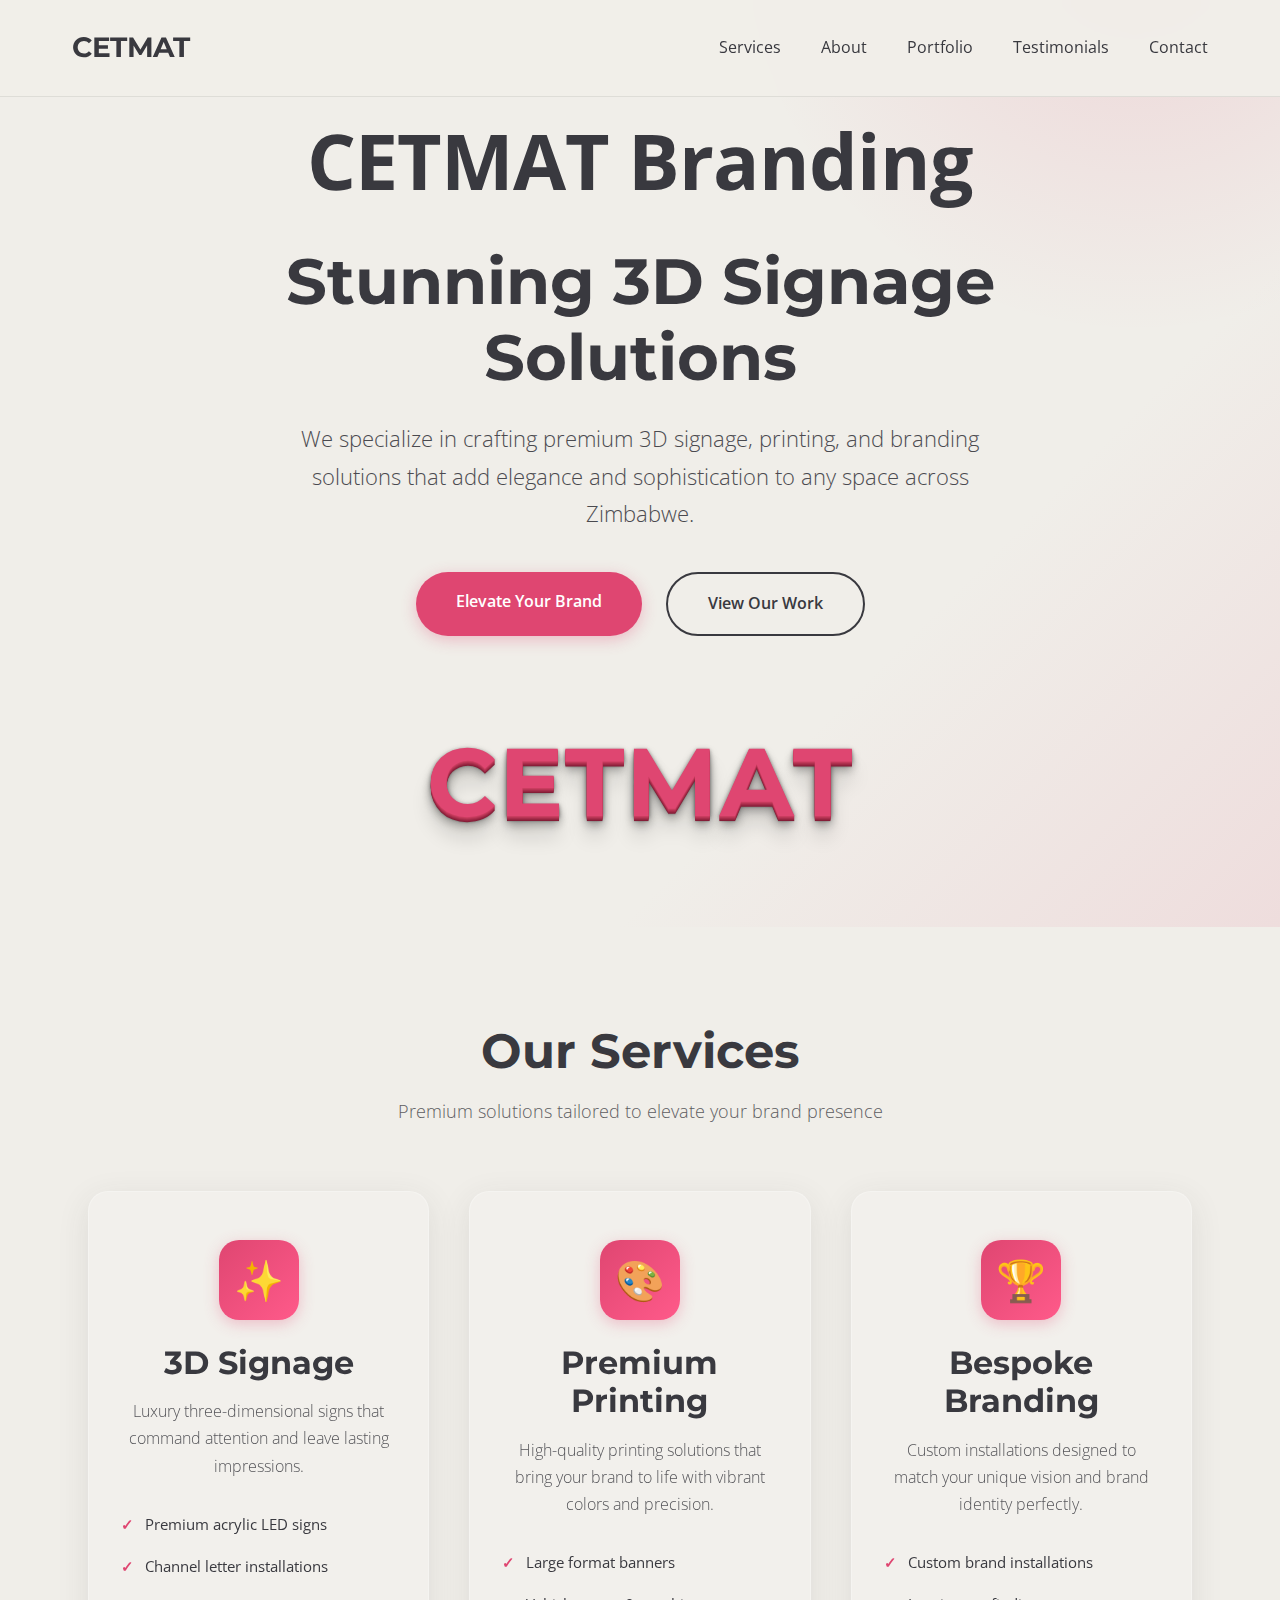
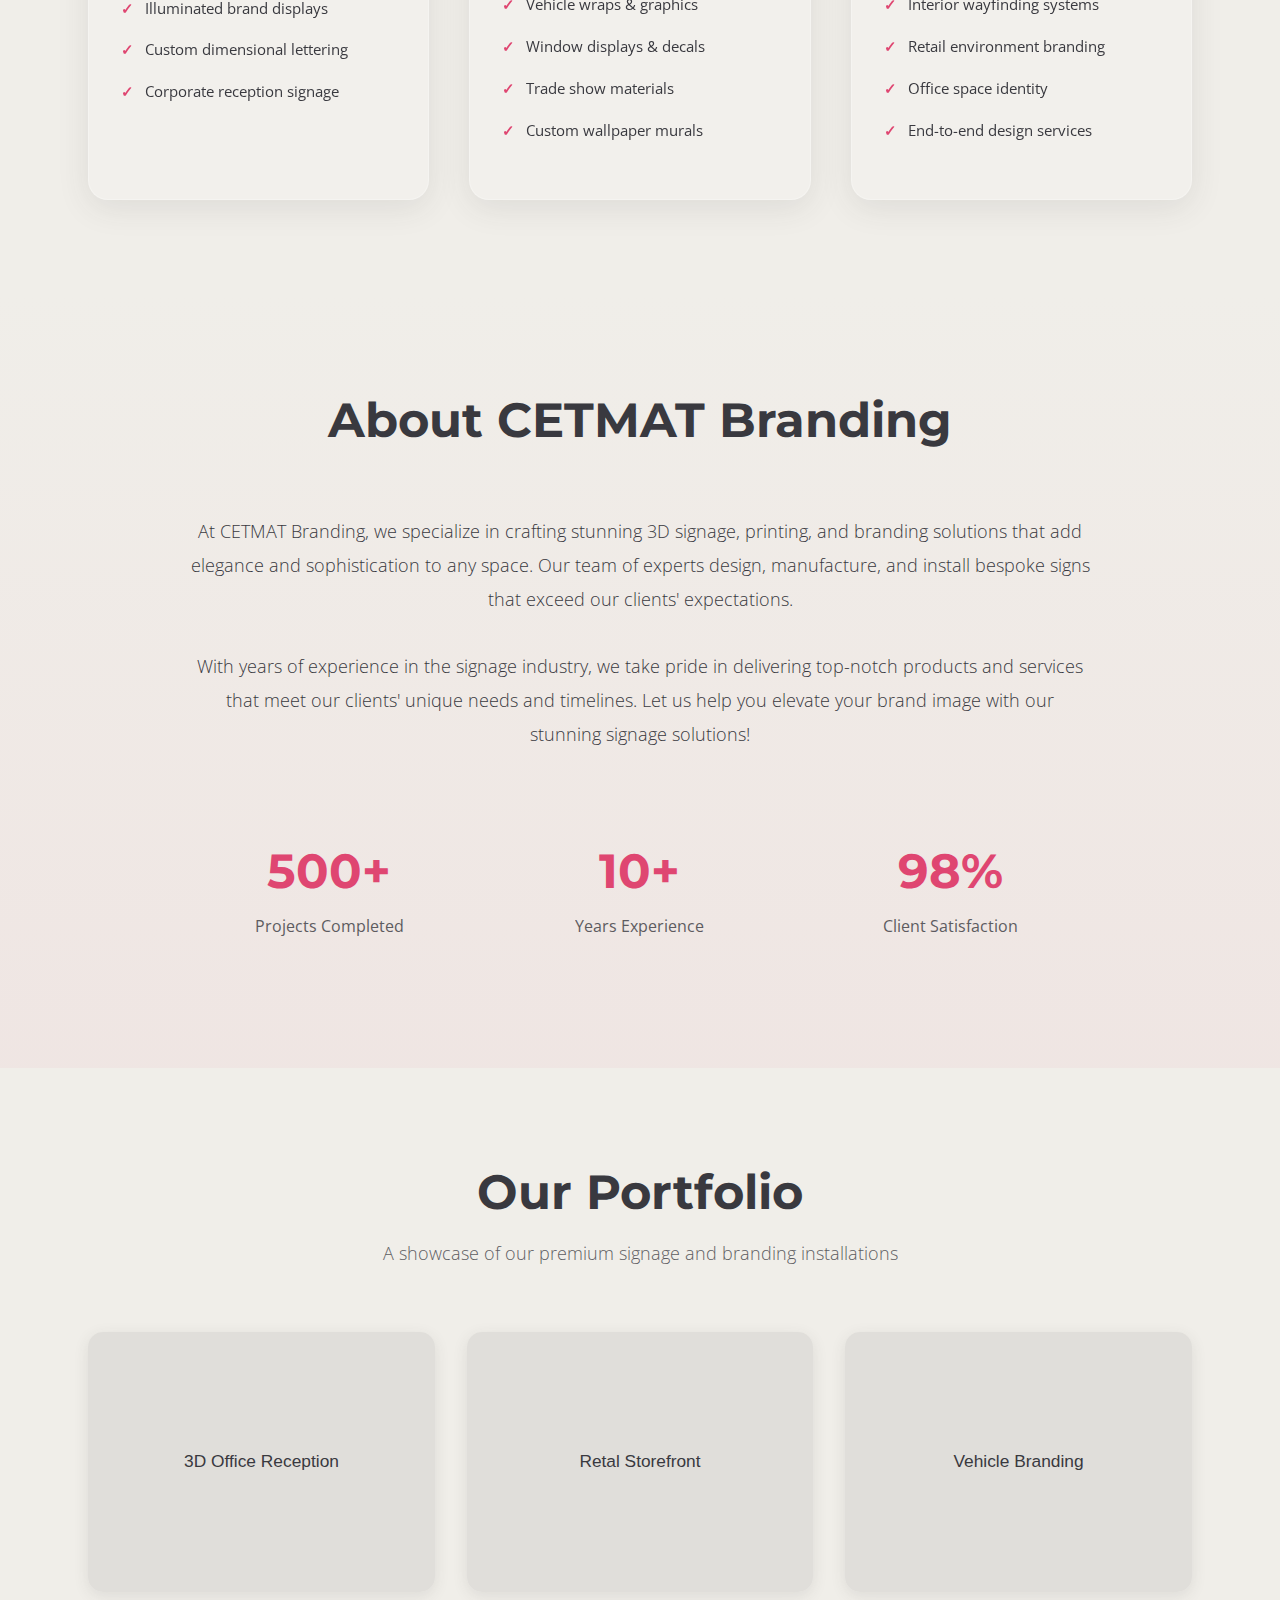
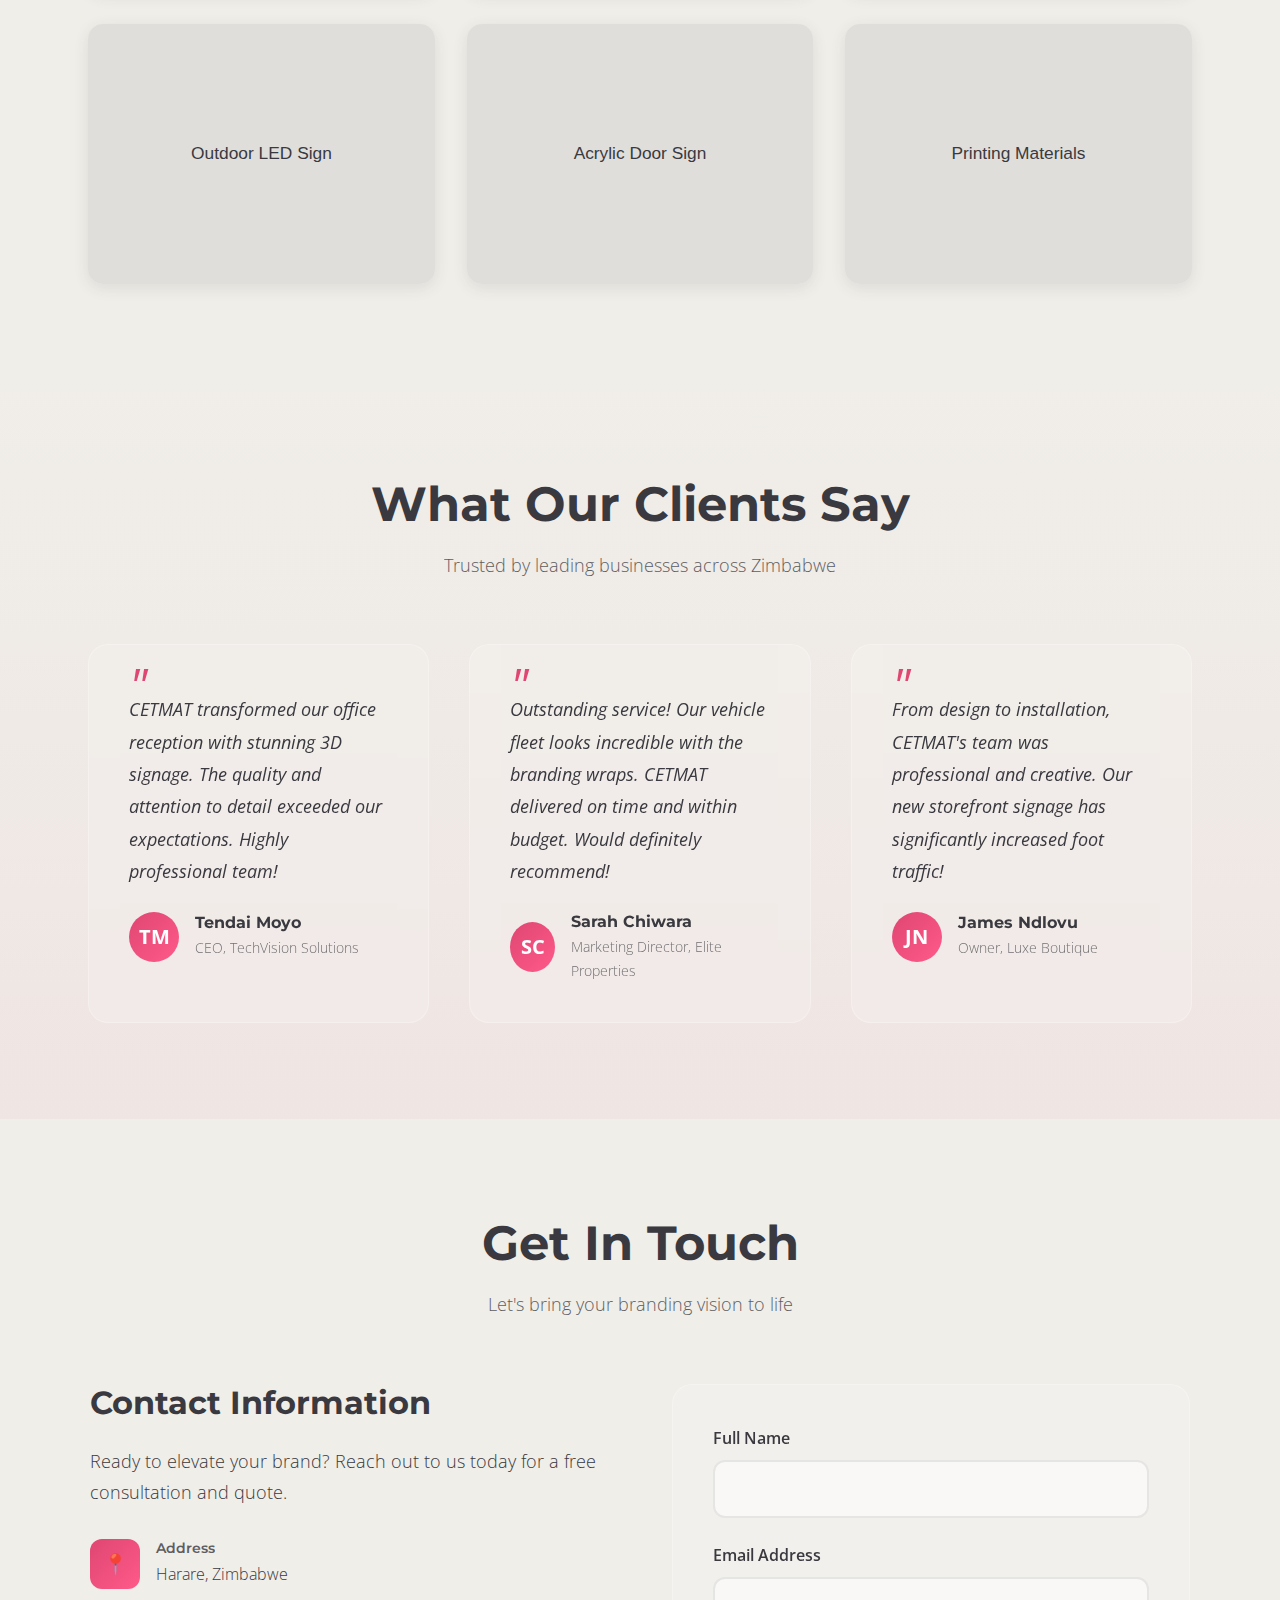
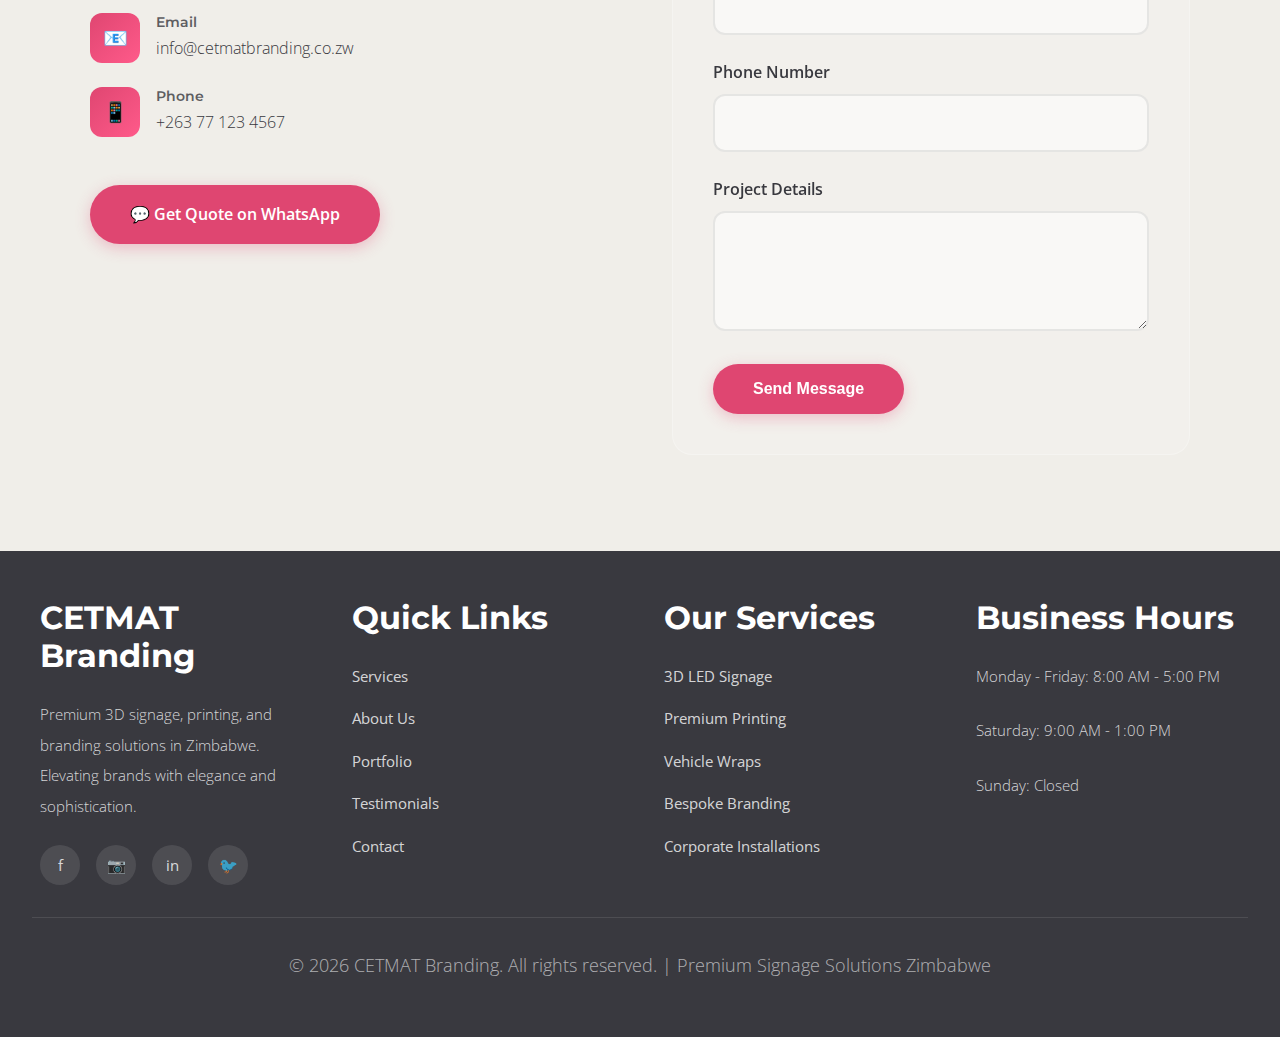
<file: index.html>
<!DOCTYPE html>
<html lang="en">
<head>
    <meta charset="UTF-8">
    <meta name="viewport" content="width=device-width, initial-scale=1.0">
    <meta name="description" content="CETMAT Branding - Premium 3D signage, printing, and branding solutions in Zimbabwe. We specialize in crafting stunning LED signs, vehicle wraps, and bespoke installations that elevate your brand.">
    <meta name="keywords" content="3D signage Zimbabwe, LED signs Harare, vehicle wraps, acrylic signage, corporate branding, printing services Zimbabwe">
    <meta name="author" content="CETMAT Branding">
    
    <!-- Open Graph Meta Tags -->
    <meta property="og:title" content="CETMAT Branding - Stunning 3D Signage Solutions in Zimbabwe">
    <meta property="og:description" content="Premium 3D signage, printing, and branding solutions that add elegance and sophistication to any space.">
    <meta property="og:type" content="website">
    <meta property="og:url" content="https://cetmatbranding.co.zw">
    <meta property="og:image" content="https://cetmatbranding.co.zw/images/og-image.jpg">
    
    <title>CETMAT Branding - Premium 3D Signage & Branding Solutions | Zimbabwe</title>
    
    <!-- Google Fonts -->
    <link rel="preconnect" href="https://fonts.googleapis.com">
    <link rel="preconnect" href="https://fonts.gstatic.com" crossorigin>
    
    <link href="https://fonts.googleapis.com/css2?family=Montserrat:wght@400;700&family=Open+Sans:wght@300;400;600&display=swap" rel="stylesheet">
    
    <style>
        /* ==================== GLOBAL RESET & VARIABLES ==================== */
        * {
            margin: 0;
            padding: 0;
            box-sizing: border-box;
        }
        
        :root {
            /* 60/30/10 Color Rule */
            --cream: #f0eee9;        /* 60% - backgrounds, hero, whitespace */
            --charcoal: #39393F;     /* 30% - text, headings, nav, icons */
            --rose-pink: #DF4671;    /* 10% - buttons/CTAs, hover accents */
            
            /* Typography */
            --font-heading: 'Montserrat', sans-serif;
            --font-body: 'Open Sans', sans-serif;
            
            /* Transitions */
            --transition-smooth: all 0.4s cubic-bezier(0.4, 0, 0.2, 1);
        }
        
        html {
            scroll-behavior: smooth;
        }
        
        body {
            font-family: var(--font-body);
            color: var(--charcoal);
            background-color: var(--cream);
            line-height: 1.7;
            overflow-x: hidden;
        }
        
        /* ==================== TYPOGRAPHY ==================== */
        h1, h2, h3, h4, h5, h6 {
            font-family: var(--font-heading);
            font-weight: 700;
            color: var(--charcoal);
            line-height: 1.2;
        }
        
        h1 {
            font-size: clamp(2.5rem, 5vw, 4rem);
            margin-bottom: 1.5rem;
        }
        
        h2 {
            font-size: clamp(2rem, 4vw, 3rem);
            margin-bottom: 1rem;
        }
        
        h3 {
            font-size: clamp(1.5rem, 3vw, 2rem);
            margin-bottom: 0.75rem;
        }
        
        p {
            font-size: clamp(1rem, 2vw, 1.125rem);
            font-weight: 300;
            margin-bottom: 1.5rem;
        }
        
        /* ==================== NAVIGATION ==================== */
        nav {
            position: fixed;
            top: 0;
            left: 0;
            right: 0;
            z-index: 1000;
            padding: 1.5rem 0;
            background: rgba(240, 238, 233, 0.95);
            -webkit-backdrop-filter: blur(12px);
            backdrop-filter: blur(12px);
            border-bottom: 1px solid rgba(57, 57, 63, 0.1);
            transition: var(--transition-smooth);
        }
        
        .nav-container {
            max-width: 1200px;
            margin: 0 auto;
            padding: 0 2rem;
            display: flex;
            justify-content: space-between;
            align-items: center;
        }
        
        .logo {
            font-family: var(--font-heading);
            font-size: 1.75rem;
            font-weight: 700;
            color: var(--charcoal);
            text-decoration: none;
            letter-spacing: -0.5px;
        }
        
        .nav-links {
            display: flex;
            gap: 2.5rem;
            list-style: none;
        }
        
        .nav-links a {
            color: var(--charcoal);
            text-decoration: none;
            font-weight: 400;
            font-size: 1rem;
            transition: var(--transition-smooth);
            position: relative;
        }
        
        .nav-links a::after {
            content: '';
            position: absolute;
            bottom: -5px;
            left: 0;
            width: 0;
            height: 2px;
            background-color: var(--rose-pink);
            transition: var(--transition-smooth);
        }
        
        .nav-links a:hover::after {
            width: 100%;
        }
        
        .nav-links a:hover {
            color: var(--rose-pink);
        }
        
        /* Mobile Menu Toggle */
        .menu-toggle {
            display: none;
            flex-direction: column;
            gap: 5px;
            cursor: pointer;
        }
        
        .menu-toggle span {
            width: 25px;
            height: 3px;
            background-color: var(--charcoal);
            transition: var(--transition-smooth);
        }
        
        /* ==================== BUTTONS ==================== */
        .btn {
            display: inline-block;
            padding: 1rem 2.5rem;
            background-color: var(--rose-pink);
            color: white;
            text-decoration: none;
            font-weight: 600;
            font-size: 1rem;
            border-radius: 50px;
            border: none;
            cursor: pointer;
            transition: var(--transition-smooth);
            box-shadow: 0 4px 15px rgba(223, 70, 113, 0.3);
        }
        
        .btn:hover {
            transform: scale(1.05);
            box-shadow: 0 6px 25px rgba(223, 70, 113, 0.4);
        }
        
        .btn-secondary {
            background-color: transparent;
            color: var(--charcoal);
            border: 2px solid var(--charcoal);
            box-shadow: none;
        }
        
        .btn-secondary:hover {
            background-color: var(--charcoal);
            color: white;
        }
        
        /* ==================== HERO SECTION ==================== */
        .hero {
            min-height: 100vh;
            display: flex;
            align-items: center;
            justify-content: center;
            text-align: center;
            padding: 6rem 2rem 4rem;
            position: relative;
            overflow: hidden;
            background: linear-gradient(135deg, var(--cream) 0%, var(--cream) 70%, rgba(223, 70, 113, 0.1) 100%);
        }
        
        .hero::before {
            content: '';
            position: absolute;
            top: -50%;
            right: -20%;
            width: 800px;
            height: 800px;
            background: radial-gradient(circle, rgba(223, 70, 113, 0.15) 0%, transparent 70%);
            border-radius: 50%;
            animation: float 20s ease-in-out infinite;
        }
        
        @keyframes float {
            0%, 100% { transform: translate(0, 0) scale(1); }
            50% { transform: translate(-50px, 50px) scale(1.1); }
        }
        
        .hero-content {
            max-width: 900px;
            position: relative;
            z-index: 1;
            animation: fadeInUp 1s ease-out;
        }
        
        @keyframes fadeInUp {
            from {
                opacity: 0;
                transform: translateY(30px);
            }
            to {
                opacity: 1;
                transform: translateY(0);
            }
        }
        
        .hero-logo {
            font-size: clamp(3rem, 6vw, 5rem);
            font-weight: 700;
            margin-bottom: 1rem;
            letter-spacing: -1px;
        }
        
        .hero h1 {
            margin-bottom: 1.5rem;
        }
        
        .hero p {
            font-size: clamp(1.125rem, 2.5vw, 1.375rem);
            color: var(--charcoal);
            opacity: 0.9;
            margin-bottom: 2.5rem;
            max-width: 700px;
            margin-left: auto;
            margin-right: auto;
        }
        
        .hero-cta {
            display: flex;
            gap: 1.5rem;
            justify-content: center;
            flex-wrap: wrap;
        }
        
        /* Floating 3D Signage Mockup (CSS) */
        .hero-mockup {
            margin-top: 4rem;
            animation: floatMockup 6s ease-in-out infinite;
        }
        
        @keyframes floatMockup {
            0%, 100% { transform: translateY(0px); }
            50% { transform: translateY(-20px); }
        }
        
        .signage-3d {
            font-family: var(--font-heading);
            font-size: clamp(3rem, 8vw, 6rem);
            font-weight: 700;
            color: var(--rose-pink);
            text-shadow: 
                0 1px 0 #c93d5f,
                0 2px 0 #b83555,
                0 3px 0 #a72d4b,
                0 4px 0 #962541,
                0 5px 0 #851d37,
                0 6px 1px rgba(0,0,0,.1),
                0 0 5px rgba(0,0,0,.1),
                0 1px 3px rgba(0,0,0,.3),
                0 3px 5px rgba(0,0,0,.2),
                0 5px 10px rgba(0,0,0,.25),
                0 10px 10px rgba(0,0,0,.2),
                0 20px 20px rgba(0,0,0,.15);
            letter-spacing: 2px;
        }
        
        /* ==================== SECTION LAYOUT ==================== */
        section {
            padding: 6rem 2rem;
        }
        
        .container {
            max-width: 1200px;
            margin: 0 auto;
        }
        
        .section-header {
            text-align: center;
            margin-bottom: 4rem;
        }
        
        .section-header h2 {
            margin-bottom: 1rem;
        }
        
        .section-header p {
            max-width: 700px;
            margin: 0 auto;
            color: var(--charcoal);
            opacity: 0.8;
        }
        
        /* ==================== SERVICES SECTION (GLASSMORPHISM) ==================== */
        .services {
            background-color: var(--cream);
        }
        
        .services-grid {
            display: grid;
            grid-template-columns: repeat(auto-fit, minmax(300px, 1fr));
            gap: 2.5rem;
        }
        
        .service-card {
            padding: 3rem 2rem;
            background: rgba(255, 255, 255, 0.15);
            -webkit-backdrop-filter: blur(12px);
            backdrop-filter: blur(12px);
            border: 1px solid rgba(255, 255, 255, 0.25);
            border-radius: 20px;
            text-align: center;
            transition: var(--transition-smooth);
            box-shadow: 0 8px 32px rgba(57, 57, 63, 0.1);
        }
        
        .service-card:hover {
            transform: translateY(-10px);
            box-shadow: 0 12px 40px rgba(57, 57, 63, 0.15);
            border-color: rgba(223, 70, 113, 0.3);
        }
        
        .service-icon {
            width: 80px;
            height: 80px;
            margin: 0 auto 1.5rem;
            background: linear-gradient(135deg, var(--rose-pink), #ff5a8a);
            border-radius: 20px;
            display: flex;
            align-items: center;
            justify-content: center;
            font-size: 2.5rem;
            color: white;
            box-shadow: 0 4px 15px rgba(223, 70, 113, 0.3);
        }
        
        .service-card h3 {
            margin-bottom: 1rem;
        }
        
        .service-card p {
            margin-bottom: 1.5rem;
            font-size: 1rem;
            opacity: 0.85;
        }
        
        .service-card ul {
            list-style: none;
            text-align: left;
            margin-bottom: 0;
        }
        
        .service-card li {
            padding: 0.5rem 0;
            padding-left: 1.5rem;
            position: relative;
            font-size: 0.95rem;
        }
        
        .service-card li::before {
            content: '✓';
            position: absolute;
            left: 0;
            color: var(--rose-pink);
            font-weight: 700;
        }
        
        /* ==================== ABOUT SECTION ==================== */
        .about {
            background: linear-gradient(to bottom, var(--cream) 0%, rgba(223, 70, 113, 0.05) 100%);
        }
        
        .about-content {
            max-width: 900px;
            margin: 0 auto;
            text-align: center;
        }
        
        .about-content p {
            font-size: 1.125rem;
            line-height: 1.9;
            margin-bottom: 2rem;
        }
        
        .about-stats {
            display: grid;
            grid-template-columns: repeat(auto-fit, minmax(200px, 1fr));
            gap: 2rem;
            margin-top: 3rem;
        }
        
        .stat-card {
            text-align: center;
            padding: 2rem;
        }
        
        .stat-number {
            font-size: 3rem;
            font-weight: 700;
            color: var(--rose-pink);
            font-family: var(--font-heading);
        }
        
        .stat-label {
            font-size: 1rem;
            color: var(--charcoal);
            opacity: 0.8;
        }
        
        /* ==================== PORTFOLIO SECTION ==================== */
        .portfolio {
            background-color: var(--cream);
        }
        
        .portfolio-grid {
            display: grid;
            grid-template-columns: repeat(auto-fit, minmax(300px, 1fr));
            gap: 2rem;
        }
        
        .portfolio-item {
            position: relative;
            overflow: hidden;
            border-radius: 15px;
            aspect-ratio: 4/3;
            cursor: pointer;
            box-shadow: 0 4px 15px rgba(57, 57, 63, 0.1);
            transition: var(--transition-smooth);
        }
        
        .portfolio-item:hover {
            transform: scale(1.03);
            box-shadow: 0 8px 30px rgba(57, 57, 63, 0.2);
        }
        
        .portfolio-item img {
            width: 100%;
            height: 100%;
            object-fit: cover;
            transition: var(--transition-smooth);
        }
        
        .portfolio-item:hover img {
            transform: scale(1.1);
        }
        
        .portfolio-overlay {
            position: absolute;
            top: 0;
            left: 0;
            right: 0;
            bottom: 0;
            background: linear-gradient(to top, rgba(223, 70, 113, 0.9) 0%, transparent 60%);
            opacity: 0;
            transition: var(--transition-smooth);
            display: flex;
            align-items: flex-end;
            padding: 2rem;
        }
        
        .portfolio-item:hover .portfolio-overlay {
            opacity: 1;
        }
        
        .portfolio-overlay h3 {
            color: white;
            font-size: 1.5rem;
        }
        
        /* Placeholder for missing image */
        .portfolio-placeholder {
            background: linear-gradient(135deg, #e0deda 0%, #c8c6c1 100%);
            display: flex;
            align-items: center;
            justify-content: center;
            color: var(--charcoal);
            font-size: 1.5rem;
            font-weight: 700;
        }
        
        /* ==================== TESTIMONIALS SECTION ==================== */
        .testimonials {
            background: linear-gradient(to bottom, var(--cream) 0%, rgba(223, 70, 113, 0.05) 100%);
        }
        
        .testimonials-grid {
            display: grid;
            grid-template-columns: repeat(auto-fit, minmax(300px, 1fr));
            gap: 2.5rem;
        }
        
        .testimonial-card {
            padding: 2.5rem;
            background: rgba(255, 255, 255, 0.15);
            -webkit-backdrop-filter: blur(12px);
            backdrop-filter: blur(12px);
            border: 1px solid rgba(255, 255, 255, 0.25);
            border-radius: 20px;
            transition: var(--transition-smooth);
        }
        
        .testimonial-card:hover {
            transform: translateY(-5px);
            box-shadow: 0 12px 40px rgba(57, 57, 63, 0.15);
        }
        
        .testimonial-quote {
            font-size: 1.125rem;
            font-style: italic;
            margin-bottom: 1.5rem;
            line-height: 1.8;
            color: var(--charcoal);
        }
        
        .testimonial-quote::before {
            content: '"';
            font-size: 3rem;
            color: var(--rose-pink);
            line-height: 0;
            display: block;
            margin-bottom: 0.5rem;
        }
        
        .testimonial-author {
            display: flex;
            align-items: center;
            gap: 1rem;
        }
        
        .author-avatar {
            width: 50px;
            height: 50px;
            border-radius: 50%;
            background: linear-gradient(135deg, var(--rose-pink), #ff5a8a);
            display: flex;
            align-items: center;
            justify-content: center;
            color: white;
            font-weight: 700;
            font-size: 1.25rem;
        }
        
        .author-info h4 {
            font-size: 1rem;
            margin-bottom: 0.25rem;
        }
        
        .author-info p {
            font-size: 0.875rem;
            opacity: 0.7;
            margin-bottom: 0;
        }
        
        /* ==================== CONTACT SECTION ==================== */
        .contact {
            background-color: var(--cream);
        }
        
        .contact-container {
            display: grid;
            grid-template-columns: 1fr 1fr;
            gap: 4rem;
            max-width: 1100px;
            margin: 0 auto;
        }
        
        .contact-info h3 {
            margin-bottom: 1.5rem;
        }
        
        .contact-info p {
            margin-bottom: 2rem;
        }
        
        .contact-details {
            margin-bottom: 2rem;
        }
        
        .contact-item {
            display: flex;
            align-items: center;
            gap: 1rem;
            margin-bottom: 1.5rem;
        }
        
        .contact-icon {
            width: 50px;
            height: 50px;
            background: linear-gradient(135deg, var(--rose-pink), #ff5a8a);
            border-radius: 12px;
            display: flex;
            align-items: center;
            justify-content: center;
            color: white;
            font-size: 1.25rem;
        }
        
        .contact-text h4 {
            font-size: 0.875rem;
            font-weight: 600;
            margin-bottom: 0.25rem;
            opacity: 0.8;
        }
        
        .contact-text p {
            font-size: 1rem;
            margin-bottom: 0;
        }
        
        .whatsapp-btn {
            display: inline-flex;
            align-items: center;
            gap: 0.75rem;
            margin-top: 1rem;
        }
        
        .contact-form {
            background: rgba(255, 255, 255, 0.15);
            -webkit-backdrop-filter: blur(12px);
            backdrop-filter: blur(12px);
            border: 1px solid rgba(255, 255, 255, 0.25);
            border-radius: 20px;
            padding: 2.5rem;
        }
        
        .form-group {
            margin-bottom: 1.5rem;
        }
        
        .form-group label {
            display: block;
            margin-bottom: 0.5rem;
            font-weight: 600;
            color: var(--charcoal);
        }
        
        .form-group input,
        .form-group textarea {
            width: 100%;
            padding: 1rem;
            border: 2px solid rgba(57, 57, 63, 0.1);
            border-radius: 12px;
            font-family: var(--font-body);
            font-size: 1rem;
            background-color: rgba(255, 255, 255, 0.5);
            transition: var(--transition-smooth);
        }
        
        .form-group input:focus,
        .form-group textarea:focus {
            outline: none;
            border-color: var(--rose-pink);
            background-color: white;
        }
        
        .form-group textarea {
            resize: vertical;
            min-height: 120px;
        }
        
        /* ==================== FOOTER ==================== */
        footer {
            background-color: var(--charcoal);
            color: white;
            padding: 3rem 2rem 2rem;
        }
        
        .footer-content {
            max-width: 1200px;
            margin: 0 auto;
            display: grid;
            grid-template-columns: repeat(auto-fit, minmax(250px, 1fr));
            gap: 3rem;
            margin-bottom: 2rem;
        }
        
        .footer-section h3 {
            color: white;
            margin-bottom: 1.5rem;
        }
        
        .footer-section p,
        .footer-section a {
            color: rgba(255, 255, 255, 0.8);
            text-decoration: none;
            font-size: 0.95rem;
            line-height: 2;
        }
        
        .footer-section a:hover {
            color: var(--rose-pink);
        }
        
        .footer-links {
            list-style: none;
        }
        
        .footer-links li {
            margin-bottom: 0.75rem;
        }
        
        .social-links {
            display: flex;
            gap: 1rem;
            margin-top: 1rem;
        }
        
        .social-icon {
            width: 40px;
            height: 40px;
            background: rgba(255, 255, 255, 0.1);
            border-radius: 50%;
            display: flex;
            align-items: center;
            justify-content: center;
            color: white;
            text-decoration: none;
            transition: var(--transition-smooth);
        }
        
        .social-icon:hover {
            background-color: var(--rose-pink);
            transform: translateY(-3px);
        }
        
        .footer-bottom {
            text-align: center;
            padding-top: 2rem;
            border-top: 1px solid rgba(255, 255, 255, 0.1);
            color: rgba(255, 255, 255, 0.6);
            font-size: 0.875rem;
        }
        
        /* ==================== RESPONSIVE DESIGN ==================== */
        
        /* Tablets and smaller (768px) */
        @media (max-width: 768px) {
            .nav-links {
                position: fixed;
                top: 80px;
                left: -100%;
                flex-direction: column;
                background: rgba(240, 238, 233, 0.98);
                -webkit-backdrop-filter: blur(12px);
                backdrop-filter: blur(12px);
                width: 100%;
                padding: 2rem;
                gap: 1.5rem;
                transition: var(--transition-smooth);
                border-bottom: 1px solid rgba(57, 57, 63, 0.1);
            }
            
            .nav-links.active {
                left: 0;
            }
            
            .menu-toggle {
                display: flex;
            }
            
            .hero {
                padding: 5rem 1.5rem 3rem;
            }
            
            .hero-cta {
                flex-direction: column;
                align-items: center;
            }
            
            .services-grid,
            .portfolio-grid,
            .testimonials-grid {
                grid-template-columns: 1fr;
            }
            
            .contact-container {
                grid-template-columns: 1fr;
                gap: 3rem;
            }
            
            .footer-content {
                grid-template-columns: 1fr;
                gap: 2rem;
            }
            
            section {
                padding: 4rem 1.5rem;
            }
        }
        
        /* Mobile (320px) */
        @media (max-width: 480px) {
            .nav-container {
                padding: 0 1rem;
            }
            
            .logo {
                font-size: 1.5rem;
            }
            
            .hero {
                padding: 4rem 1rem 2rem;
            }
            
            .btn {
                padding: 0.875rem 2rem;
                font-size: 0.95rem;
            }
            
            .service-card,
            .contact-form {
                padding: 2rem 1.5rem;
            }
            
            section {
                padding: 3rem 1rem;
            }
            
            .portfolio-grid {
                gap: 1.5rem;
            }
        }
        
        /* Large Desktop (1200px+) */
        @media (min-width: 1200px) {
            .container {
                padding: 0 3rem;
            }
            
            .services-grid {
                grid-template-columns: repeat(3, 1fr);
            }
            
            .portfolio-grid {
                grid-template-columns: repeat(3, 1fr);
            }
        }
        
        /* ==================== ANIMATIONS ==================== */
        @keyframes fadeIn {
            from {
                opacity: 0;
            }
            to {
                opacity: 1;
            }
        }
        
        .fade-in {
            animation: fadeIn 1s ease-in;
        }
        
        /* Scroll reveal animation */
        .reveal {
            opacity: 0;
            transform: translateY(30px);
            transition: all 0.8s ease-out;
        }
        
        .reveal.active {
            opacity: 1;
            transform: translateY(0);
        }
    </style>
</head>
<body>
    <!-- ==================== NAVIGATION ==================== -->
    <nav>
        <div class="nav-container">
            <a href="#" class="logo">CETMAT</a>
            <ul class="nav-links" id="navLinks">
                <li><a href="#services">Services</a></li>
                <li><a href="#about">About</a></li>
                <li><a href="#portfolio">Portfolio</a></li>
                <li><a href="#testimonials">Testimonials</a></li>
                <li><a href="#contact">Contact</a></li>
            </ul>
            <div class="menu-toggle" id="menuToggle">
                <span></span>
                <span></span>
                <span></span>
            </div>
        </div>
    </nav>

    <!-- ==================== HERO SECTION ==================== -->
    <section class="hero" id="home">
        <div class="hero-content">
            <div class="hero-logo">CETMAT Branding</div>
            <h1>Stunning 3D Signage Solutions</h1>
            <p>We specialize in crafting premium 3D signage, printing, and branding solutions that add elegance and sophistication to any space across Zimbabwe.</p>
            <div class="hero-cta">
                <a href="#contact" class="btn">Elevate Your Brand</a>
                <a href="#portfolio" class="btn btn-secondary">View Our Work</a>
            </div>
            <div class="hero-mockup">
                <div class="signage-3d">CETMAT</div>
            </div>
        </div>
    </section>

    <!-- ==================== SERVICES SECTION ==================== -->
    <section class="services" id="services">
        <div class="container">
            <div class="section-header">
                <h2>Our Services</h2>
                <p>Premium solutions tailored to elevate your brand presence</p>
            </div>
            
            <div class="services-grid">
                <!-- Service 1: 3D Signage -->
                <div class="service-card">
                    <div class="service-icon">✨</div>
                    <h3>3D Signage</h3>
                    <p>Luxury three-dimensional signs that command attention and leave lasting impressions.</p>
                    <ul>
                        <li>Premium acrylic LED signs</li>
                        <li>Channel letter installations</li>
                        <li>Illuminated brand displays</li>
                        <li>Custom dimensional lettering</li>
                        <li>Corporate reception signage</li>
                    </ul>
                </div>
                
                <!-- Service 2: Premium Printing -->
                <div class="service-card">
                    <div class="service-icon">🎨</div>
                    <h3>Premium Printing</h3>
                    <p>High-quality printing solutions that bring your brand to life with vibrant colors and precision.</p>
                    <ul>
                        <li>Large format banners</li>
                        <li>Vehicle wraps & graphics</li>
                        <li>Window displays & decals</li>
                        <li>Trade show materials</li>
                        <li>Custom wallpaper murals</li>
                    </ul>
                </div>
                
                <!-- Service 3: Bespoke Branding -->
                <div class="service-card">
                    <div class="service-icon">🏆</div>
                    <h3>Bespoke Branding</h3>
                    <p>Custom installations designed to match your unique vision and brand identity perfectly.</p>
                    <ul>
                        <li>Custom brand installations</li>
                        <li>Interior wayfinding systems</li>
                        <li>Retail environment branding</li>
                        <li>Office space identity</li>
                        <li>End-to-end design services</li>
                    </ul>
                </div>
            </div>
        </div>
    </section>

    <!-- ==================== ABOUT SECTION ==================== -->
    <section class="about" id="about">
        <div class="container">
            <div class="section-header">
                <h2>About CETMAT Branding</h2>
            </div>
            
            <div class="about-content">
                <p>At CETMAT Branding, we specialize in crafting stunning 3D signage, printing, and branding solutions that add elegance and sophistication to any space. Our team of experts design, manufacture, and install bespoke signs that exceed our clients' expectations.</p>
                
                <p>With years of experience in the signage industry, we take pride in delivering top-notch products and services that meet our clients' unique needs and timelines. Let us help you elevate your brand image with our stunning signage solutions!</p>
                
                <div class="about-stats">
                    <div class="stat-card">
                        <div class="stat-number">500+</div>
                        <div class="stat-label">Projects Completed</div>
                    </div>
                    <div class="stat-card">
                        <div class="stat-number">10+</div>
                        <div class="stat-label">Years Experience</div>
                    </div>
                    <div class="stat-card">
                        <div class="stat-number">98%</div>
                        <div class="stat-label">Client Satisfaction</div>
                    </div>
                </div>
            </div>
        </div>
    </section>

    <!-- ==================== PORTFOLIO SECTION ==================== -->
    <section class="portfolio" id="portfolio">
        <div class="container">
            <div class="section-header">
                <h2>Our Portfolio</h2>
                <p>A showcase of our premium signage and branding installations</p>
            </div>
            
            <div class="portfolio-grid">
                <div class="portfolio-item">
                    <img src="data:image/svg+xml,%3Csvg xmlns='http://www.w3.org/2000/svg' width='400' height='300'%3E%3Crect fill='%23e0deda' width='400' height='300'/%3E%3Ctext x='50%25' y='50%25' dominant-baseline='middle' text-anchor='middle' font-family='Montserrat, sans-serif' font-size='20' fill='%2339393F'%3E3D Office Reception%3C/text%3E%3C/svg%3E" alt="CETMAT 3D signage installation Zimbabwe - office reception branding">
                    <div class="portfolio-overlay">
                        <h3>Corporate Reception Signage</h3>
                    </div>
                </div>
                
                <div class="portfolio-item">
                    <img src="data:image/svg+xml,%3Csvg xmlns='http://www.w3.org/2000/svg' width='400' height='300'%3E%3Crect fill='%23e0deda' width='400' height='300'/%3E%3Ctext x='50%25' y='50%25' dominant-baseline='middle' text-anchor='middle' font-family='Montserrat, sans-serif' font-size='20' fill='%2339393F'%3ERetal Storefront%3C/text%3E%3C/svg%3E" alt="Premium retail 3D LED signage Harare Zimbabwe">
                    <div class="portfolio-overlay">
                        <h3>Luxury Retail Signage</h3>
                    </div>
                </div>
                
                <div class="portfolio-item">
                    <img src="data:image/svg+xml,%3Csvg xmlns='http://www.w3.org/2000/svg' width='400' height='300'%3E%3Crect fill='%23e0deda' width='400' height='300'/%3E%3Ctext x='50%25' y='50%25' dominant-baseline='middle' text-anchor='middle' font-family='Montserrat, sans-serif' font-size='20' fill='%2339393F'%3EVehicle Branding%3C/text%3E%3C/svg%3E" alt="Vehicle wrap branding services Zimbabwe CETMAT">
                    <div class="portfolio-overlay">
                        <h3>Vehicle Wrap & Graphics</h3>
                    </div>
                </div>
                
                <div class="portfolio-item">
                    <img src="data:image/svg+xml,%3Csvg xmlns='http://www.w3.org/2000/svg' width='400' height='300'%3E%3Crect fill='%23e0deda' width='400' height='300'/%3E%3Ctext x='50%25' y='50%25' dominant-baseline='middle' text-anchor='middle' font-family='Montserrat, sans-serif' font-size='20' fill='%2339393F'%3EOutdoor LED Sign%3C/text%3E%3C/svg%3E" alt="Large outdoor 3D LED signage installation Zimbabwe">
                    <div class="portfolio-overlay">
                        <h3>Outdoor LED Installation</h3>
                    </div>
                </div>
                
                <div class="portfolio-item">
                    <img src="data:image/svg+xml,%3Csvg xmlns='http://www.w3.org/2000/svg' width='400' height='300'%3E%3Crect fill='%23e0deda' width='400' height='300'/%3E%3Ctext x='50%25' y='50%25' dominant-baseline='middle' text-anchor='middle' font-family='Montserrat, sans-serif' font-size='20' fill='%2339393F'%3EAcrylic Door Sign%3C/text%3E%3C/svg%3E" alt="Custom acrylic office door signage Zimbabwe">
                    <div class="portfolio-overlay">
                        <h3>Premium Door Signage</h3>
                    </div>
                </div>
                
                <div class="portfolio-item">
                    <img src="data:image/svg+xml,%3Csvg xmlns='http://www.w3.org/2000/svg' width='400' height='300'%3E%3Crect fill='%23e0deda' width='400' height='300'/%3E%3Ctext x='50%25' y='50%25' dominant-baseline='middle' text-anchor='middle' font-family='Montserrat, sans-serif' font-size='20' fill='%2339393F'%3EPrinting Materials%3C/text%3E%3C/svg%3E" alt="Premium printing and banner services CETMAT Zimbabwe">
                    <div class="portfolio-overlay">
                        <h3>Print & Banner Solutions</h3>
                    </div>
                </div>
            </div>
        </div>
    </section>

    <!-- ==================== TESTIMONIALS SECTION ==================== -->
    <section class="testimonials" id="testimonials">
        <div class="container">
            <div class="section-header">
                <h2>What Our Clients Say</h2>
                <p>Trusted by leading businesses across Zimbabwe</p>
            </div>
            
            <div class="testimonials-grid">
                <div class="testimonial-card">
                    <div class="testimonial-quote">
                        CETMAT transformed our office reception with stunning 3D signage. The quality and attention to detail exceeded our expectations. Highly professional team!
                    </div>
                    <div class="testimonial-author">
                        <div class="author-avatar">TM</div>
                        <div class="author-info">
                            <h4>Tendai Moyo</h4>
                            <p>CEO, TechVision Solutions</p>
                        </div>
                    </div>
                </div>
                
                <div class="testimonial-card">
                    <div class="testimonial-quote">
                        Outstanding service! Our vehicle fleet looks incredible with the branding wraps. CETMAT delivered on time and within budget. Would definitely recommend!
                    </div>
                    <div class="testimonial-author">
                        <div class="author-avatar">SC</div>
                        <div class="author-info">
                            <h4>Sarah Chiwara</h4>
                            <p>Marketing Director, Elite Properties</p>
                        </div>
                    </div>
                </div>
                
                <div class="testimonial-card">
                    <div class="testimonial-quote">
                        From design to installation, CETMAT's team was professional and creative. Our new storefront signage has significantly increased foot traffic!
                    </div>
                    <div class="testimonial-author">
                        <div class="author-avatar">JN</div>
                        <div class="author-info">
                            <h4>James Ndlovu</h4>
                            <p>Owner, Luxe Boutique</p>
                        </div>
                    </div>
                </div>
            </div>
        </div>
    </section>

    <!-- ==================== CONTACT SECTION ==================== -->
    <section class="contact" id="contact">
        <div class="container">
            <div class="section-header">
                <h2>Get In Touch</h2>
                <p>Let's bring your branding vision to life</p>
            </div>
            
            <div class="contact-container">
                <div class="contact-info">
                    <h3>Contact Information</h3>
                    <p>Ready to elevate your brand? Reach out to us today for a free consultation and quote.</p>
                    
                    <div class="contact-details">
                        <div class="contact-item">
                            <div class="contact-icon">📍</div>
                            <div class="contact-text">
                                <h4>Address</h4>
                                <p>Harare, Zimbabwe</p>
                            </div>
                        </div>
                        
                        <div class="contact-item">
                            <div class="contact-icon">📧</div>
                            <div class="contact-text">
                                <h4>Email</h4>
                                <p>info@cetmatbranding.co.zw</p>
                            </div>
                        </div>
                        
                        <div class="contact-item">
                            <div class="contact-icon">📱</div>
                            <div class="contact-text">
                                <h4>Phone</h4>
                                <p>+263 77 123 4567</p>
                            </div>
                        </div>
                    </div>
                    
                    <a href="https://wa.me/263771234567?text=Hi%20CETMAT%2C%20I%27d%20like%20to%20get%20a%20quote%20for%20signage%20services" class="btn whatsapp-btn" target="_blank">
                        💬 Get Quote on WhatsApp
                    </a>
                </div>
                
                <div class="contact-form">
                    <form>
                        <div class="form-group">
                            <label for="name">Full Name</label>
                            <input type="text" id="name" name="name" required>
                        </div>
                        
                        <div class="form-group">
                            <label for="email">Email Address</label>
                            <input type="email" id="email" name="email" required>
                        </div>
                        
                        <div class="form-group">
                            <label for="phone">Phone Number</label>
                            <input type="tel" id="phone" name="phone">
                        </div>
                        
                        <div class="form-group">
                            <label for="message">Project Details</label>
                            <textarea id="message" name="message" required></textarea>
                        </div>
                        
                        <button type="submit" class="btn">Send Message</button>
                    </form>
                </div>
            </div>
        </div>
    </section>

    <!-- ==================== FOOTER ==================== -->
    <footer>
        <div class="footer-content">
            <div class="footer-section">
                <h3>CETMAT Branding</h3>
                <p>Premium 3D signage, printing, and branding solutions in Zimbabwe. Elevating brands with elegance and sophistication.</p>
                <div class="social-links">
                    <a href="#" class="social-icon" aria-label="Facebook">f</a>
                    <a href="#" class="social-icon" aria-label="Instagram">📷</a>
                    <a href="#" class="social-icon" aria-label="LinkedIn">in</a>
                    <a href="#" class="social-icon" aria-label="Twitter">🐦</a>
                </div>
            </div>
            
            <div class="footer-section">
                <h3>Quick Links</h3>
                <ul class="footer-links">
                    <li><a href="#services">Services</a></li>
                    <li><a href="#about">About Us</a></li>
                    <li><a href="#portfolio">Portfolio</a></li>
                    <li><a href="#testimonials">Testimonials</a></li>
                    <li><a href="#contact">Contact</a></li>
                </ul>
            </div>
            
            <div class="footer-section">
                <h3>Our Services</h3>
                <ul class="footer-links">
                    <li><a href="#services">3D LED Signage</a></li>
                    <li><a href="#services">Premium Printing</a></li>
                    <li><a href="#services">Vehicle Wraps</a></li>
                    <li><a href="#services">Bespoke Branding</a></li>
                    <li><a href="#services">Corporate Installations</a></li>
                </ul>
            </div>
            
            <div class="footer-section">
                <h3>Business Hours</h3>
                <p>Monday - Friday: 8:00 AM - 5:00 PM</p>
                <p>Saturday: 9:00 AM - 1:00 PM</p>
                <p>Sunday: Closed</p>
            </div>
        </div>
        
        <div class="footer-bottom">
            <p>&copy; 2026 CETMAT Branding. All rights reserved. | Premium Signage Solutions Zimbabwe</p>
        </div>
    </footer>

    <!-- ==================== MINIMAL JAVASCRIPT (MOBILE MENU ONLY) ==================== -->
    <script>
        // Mobile menu toggle
        const menuToggle = document.getElementById('menuToggle');
        const navLinks = document.getElementById('navLinks');
        
        menuToggle.addEventListener('click', () => {
            navLinks.classList.toggle('active');
        });
        
        // Close menu when clicking on a link
        document.querySelectorAll('.nav-links a').forEach(link => {
            link.addEventListener('click', () => {
                navLinks.classList.remove('active');
            });
        });
        
        // Smooth scroll behavior is handled by CSS
    </script>
</body>
</html>
</file>
